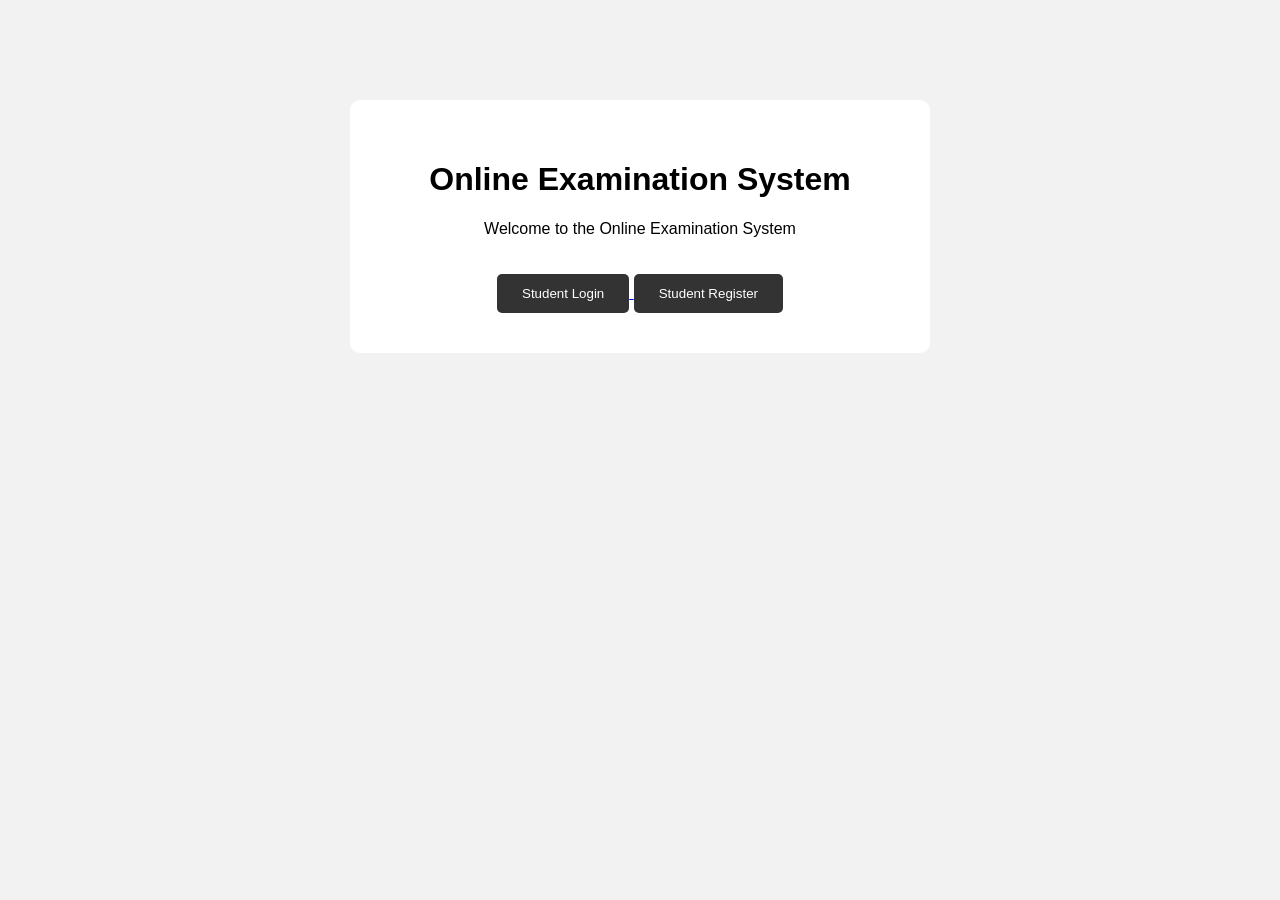
<file: frontend/index.html>
<!DOCTYPE html>
<html lang="en">
<head>
    <meta charset="UTF-8">
    <meta name="viewport" content="width=device-width, initial-scale=1.0">
    <title>Online Examination System</title>
    <link rel="stylesheet" href="css/style.css">
</head>
<body>

    <div class="container">
        <h1>Online Examination System</h1>
        <p>Welcome to the Online Examination System</p>

        <a href="login.html">
            <button>Student Login</button>
        </a>

        <a href="register.html">
            <button>Student Register</button>
        </a>
    </div>

</body>
</html>
</file>
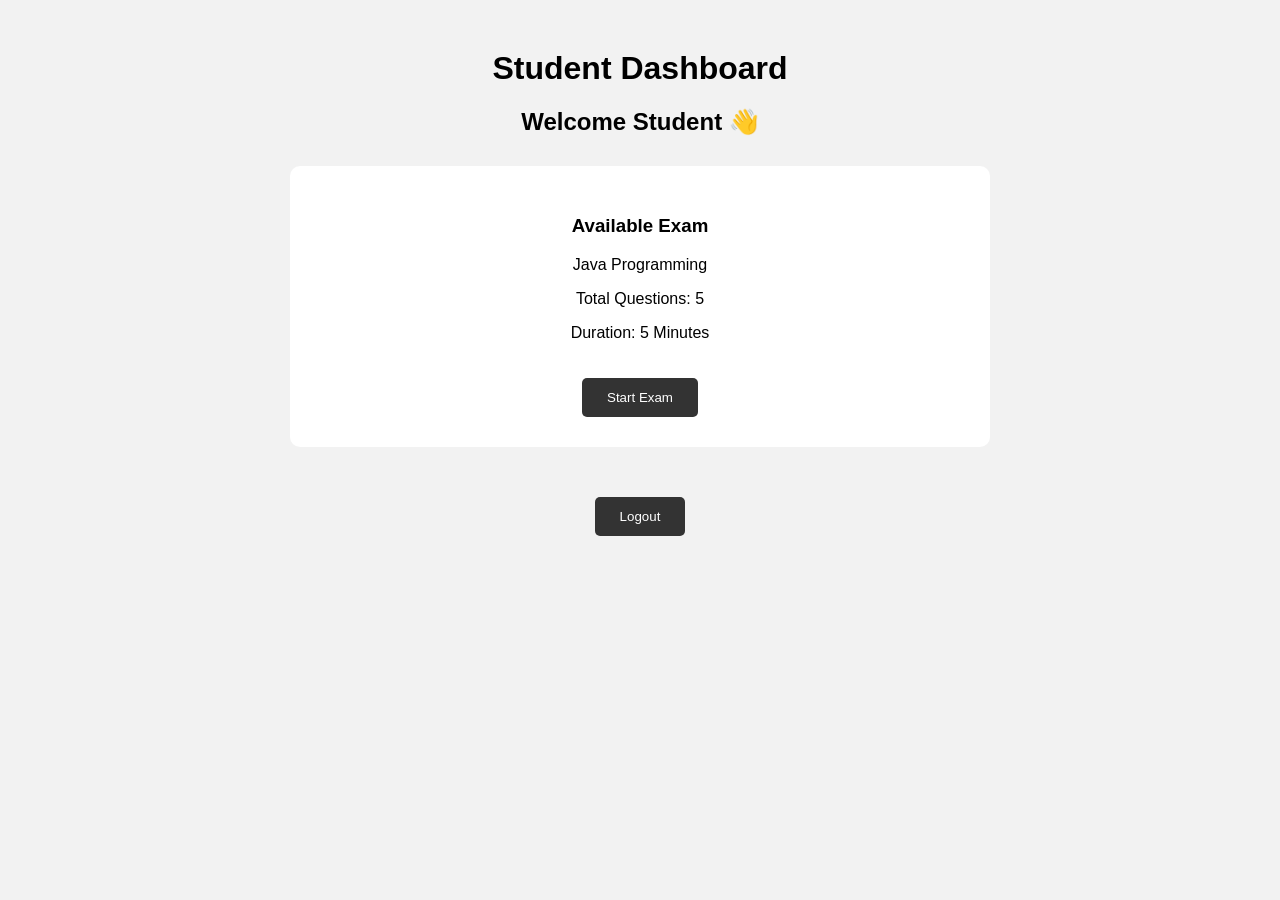
<file: frontend/dashboard.html>
<!DOCTYPE html>
<html lang="en">
<head>
    <meta charset="UTF-8">
    <meta name="viewport" content="width=device-width, initial-scale=1.0">
    <title>Student Dashboard</title>
    <link rel="stylesheet" href="css/style.css">
</head>

<body>

<div class="dashboard">

    <h1>Student Dashboard</h1>

    <h2>Welcome Student 👋</h2>

    <div class="card">

        <h3>Available Exam</h3>

        <p>Java Programming</p>

        <p>Total Questions: 5</p>

        <p>Duration: 5 Minutes</p>

        <a href="exam.html">
            <button>Start Exam</button>
        </a>

    </div>

    <button onclick="logout()">Logout</button>

</div>

<script>

function logout() {

    localStorage.removeItem("loggedIn");

    window.location.href = "login.html";
}

</script>

</body>
</html>
</file>
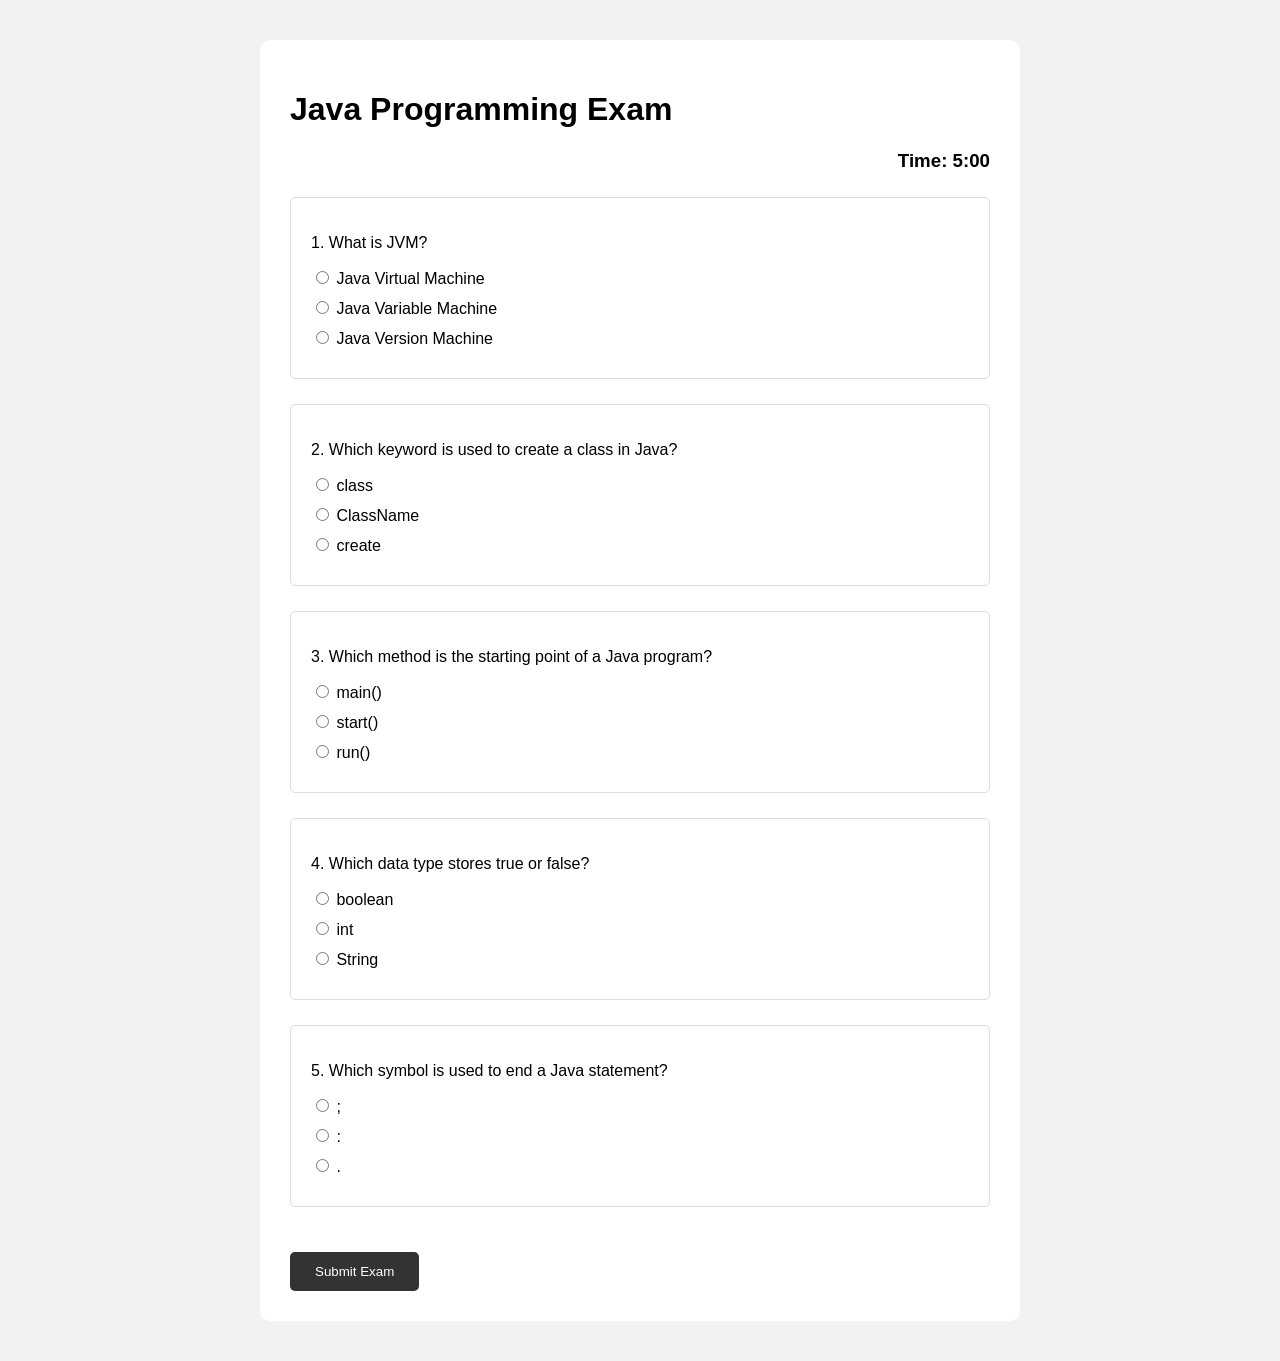
<file: frontend/exam.html>
<!DOCTYPE html>
<html lang="en">

<head>

    <meta charset="UTF-8">

    <meta name="viewport"
          content="width=device-width, initial-scale=1.0">

    <title>Java Examination</title>

    <link rel="stylesheet" href="css/style.css">

</head>

<body>

<div class="exam-container">

    <h1>Java Programming Exam</h1>

    <h3 id="timer">Time: 05:00</h3>

    <form id="examForm">

        <div class="question">

            <p>1. What is JVM?</p>

            <label>
                <input type="radio"
                       name="q1"
                       value="correct">
                Java Virtual Machine
            </label>

            <label>
                <input type="radio"
                       name="q1"
                       value="wrong">
                Java Variable Machine
            </label>

            <label>
                <input type="radio"
                       name="q1"
                       value="wrong">
                Java Version Machine
            </label>

        </div>


        <div class="question">

            <p>2. Which keyword is used to create a class in Java?</p>

            <label>
                <input type="radio"
                       name="q2"
                       value="correct">
                class
            </label>

            <label>
                <input type="radio"
                       name="q2"
                       value="wrong">
                ClassName
            </label>

            <label>
                <input type="radio"
                       name="q2"
                       value="wrong">
                create
            </label>

        </div>


        <div class="question">

            <p>3. Which method is the starting point of a Java program?</p>

            <label>
                <input type="radio"
                       name="q3"
                       value="correct">
                main()
            </label>

            <label>
                <input type="radio"
                       name="q3"
                       value="wrong">
                start()
            </label>

            <label>
                <input type="radio"
                       name="q3"
                       value="wrong">
                run()
            </label>

        </div>


        <div class="question">

            <p>4. Which data type stores true or false?</p>

            <label>
                <input type="radio"
                       name="q4"
                       value="correct">
                boolean
            </label>

            <label>
                <input type="radio"
                       name="q4"
                       value="wrong">
                int
            </label>

            <label>
                <input type="radio"
                       name="q4"
                       value="wrong">
                String
            </label>

        </div>


        <div class="question">

            <p>5. Which symbol is used to end a Java statement?</p>

            <label>
                <input type="radio"
                       name="q5"
                       value="correct">
                ;
            </label>

            <label>
                <input type="radio"
                       name="q5"
                       value="wrong">
                :
            </label>

            <label>
                <input type="radio"
                       name="q5"
                       value="wrong">
                .
            </label>

        </div>

        <button type="submit">Submit Exam</button>

    </form>

</div>

<script src="js/exam.js"></script>

</body>
</html>
</file>
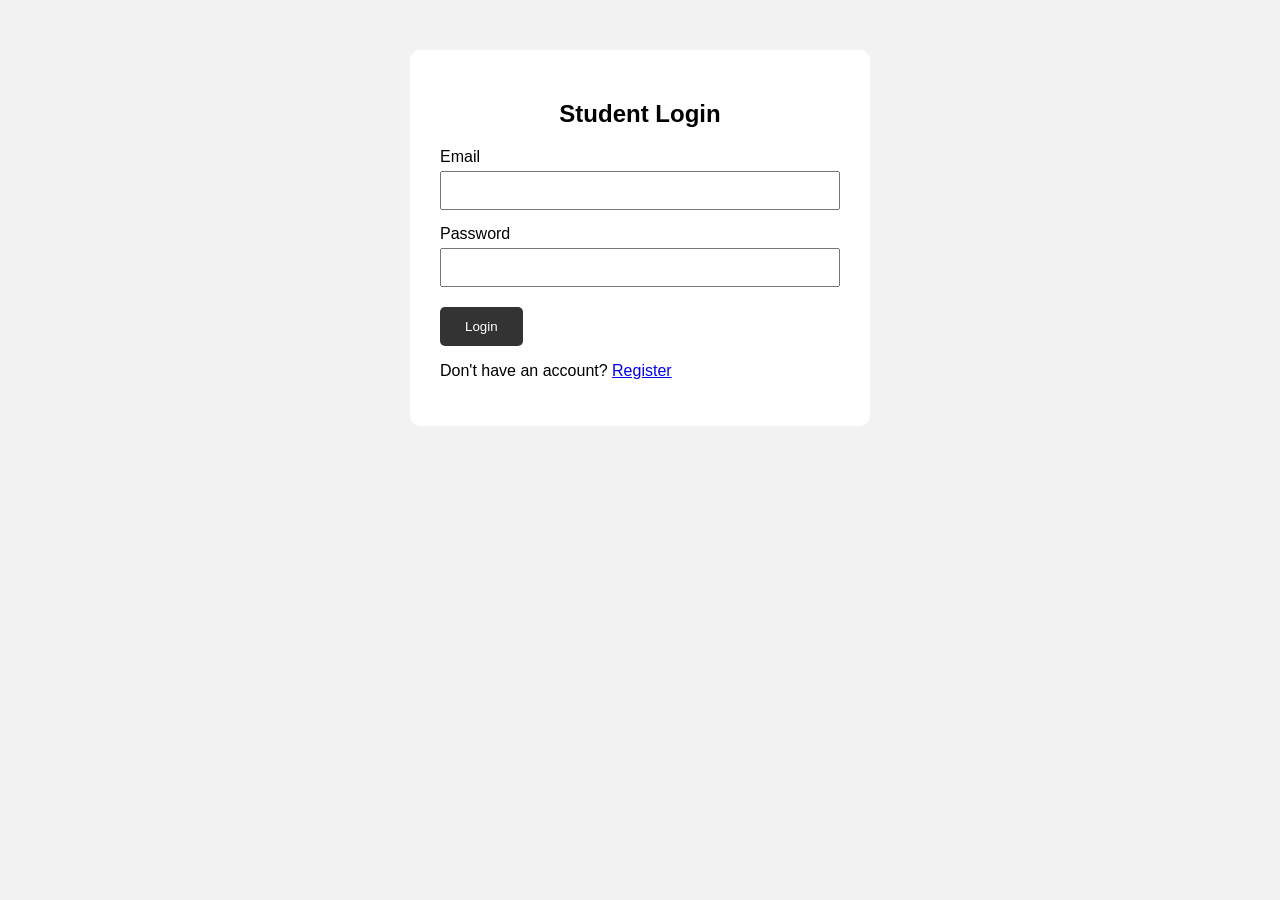
<file: frontend/login.html>
<!DOCTYPE html>
<html lang="en">
<head>
    <meta charset="UTF-8">
    <meta name="viewport" content="width=device-width, initial-scale=1.0">
    <title>Student Login</title>
    <link rel="stylesheet" href="css/style.css">
</head>

<body>

<div class="form-container">

    <h2>Student Login</h2>

    <form id="loginForm">

        <label>Email</label>
        <input type="email" id="email" required>

        <label>Password</label>
        <input type="password" id="password" required>

        <button type="submit">Login</button>

    </form>

    <p id="message"></p>

    <p>
        Don't have an account?
        <a href="register.html">Register</a>
    </p>

</div>

<script src="js/login.js"></script>

</body>
</html>
</file>
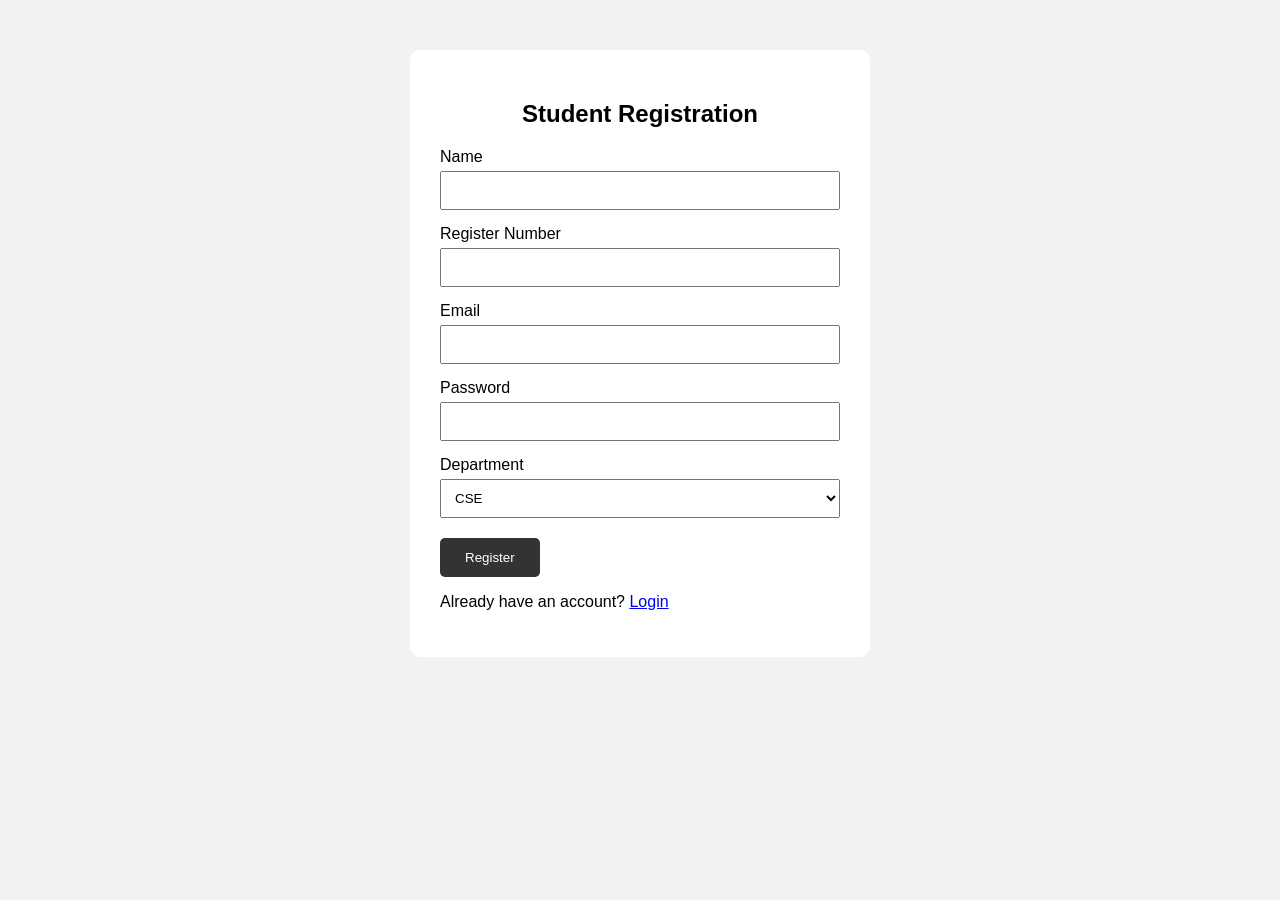
<file: frontend/register.html>
<!DOCTYPE html>
<html lang="en">
<head>
    <meta charset="UTF-8">
    <meta name="viewport" content="width=device-width, initial-scale=1.0">
    <title>Student Registration</title>
    <link rel="stylesheet" href="css/style.css">
</head>

<body>

<div class="form-container">

    <h2>Student Registration</h2>

    <form id="registerForm">

        <label>Name</label>
        <input type="text" id="name" required>

        <label>Register Number</label>
        <input type="text" id="registerNumber" required>

        <label>Email</label>
        <input type="email" id="email" required>

        <label>Password</label>
        <input type="password" id="password" required>

        <label>Department</label>

        <select id="department">
            <option value="CSE">CSE</option>
            <option value="IT">IT</option>
            <option value="ECE">ECE</option>
            <option value="EEE">EEE</option>
            <option value="MECH">MECH</option>
        </select>

        <button type="submit">Register</button>

    </form>

    <p id="message"></p>

    <p>
        Already have an account?
        <a href="login.html">Login</a>
    </p>

</div>

<script>
document.getElementById("registerForm").addEventListener("submit", function(event) {

    event.preventDefault();

    const name = document.getElementById("name").value;
    const registerNumber = document.getElementById("registerNumber").value;
    const email = document.getElementById("email").value;
    const password = document.getElementById("password").value;
    const department = document.getElementById("department").value;

    const student = {
        name: name,
        registerNumber: registerNumber,
        email: email,
        password: password,
        department: department
    };

    localStorage.setItem("student", JSON.stringify(student));

    document.getElementById("message").innerText =
        "Registration successful!";

    setTimeout(function() {
        window.location.href = "login.html";
    }, 1000);

});
</script>

</body>
</html>
</file>
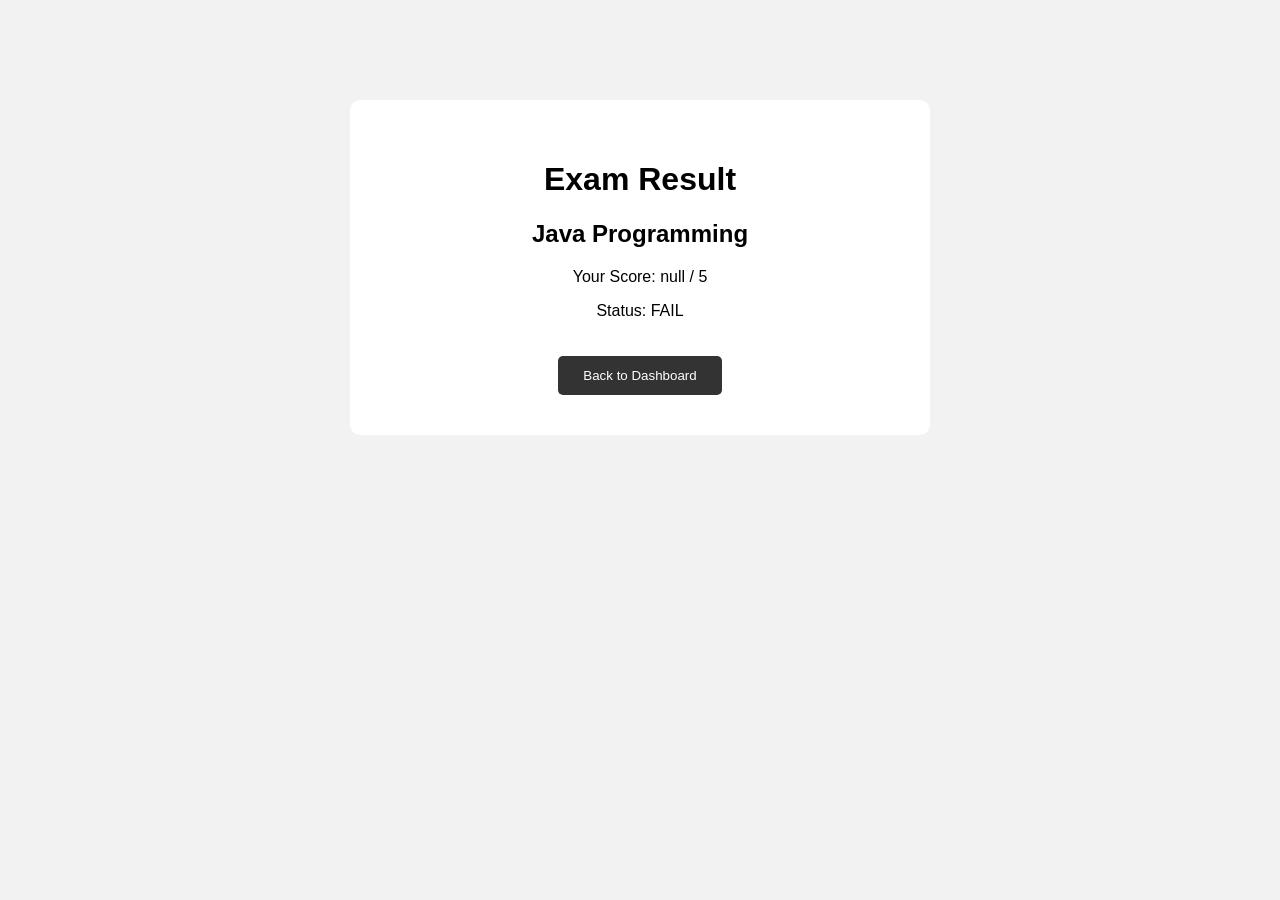
<file: frontend/result.html>
<!DOCTYPE html>
<html lang="en">

<head>

    <meta charset="UTF-8">

    <meta name="viewport"
          content="width=device-width, initial-scale=1.0">

    <title>Exam Result</title>

    <link rel="stylesheet" href="css/style.css">

</head>

<body>

<div class="result-container">

    <h1>Exam Result</h1>

    <h2>Java Programming</h2>

    <p id="score"></p>

    <p id="status"></p>

    <a href="dashboard.html">
        <button>Back to Dashboard</button>
    </a>

</div>

<script src="js/result.js"></script>

</body>

</html>
</file>
<file: frontend/css/style.css>
body {
    font-family: Arial, sans-serif;
    background-color: #f2f2f2;
    margin: 0;
    padding: 0;
}

.container {
    width: 500px;
    margin: 100px auto;
    text-align: center;
    background: white;
    padding: 40px;
    border-radius: 10px;
}

.form-container {
    width: 400px;
    margin: 50px auto;
    background: white;
    padding: 30px;
    border-radius: 10px;
}

.form-container h2 {
    text-align: center;
}

label {
    display: block;
    margin-top: 15px;
    margin-bottom: 5px;
}

input,
select {
    width: 100%;
    padding: 10px;
    box-sizing: border-box;
}

button {
    margin-top: 20px;
    padding: 12px 25px;
    border: none;
    border-radius: 5px;
    cursor: pointer;
    background-color: #333;
    color: white;
}

button:hover {
    opacity: 0.8;
}

.dashboard {
    width: 700px;
    margin: 50px auto;
    text-align: center;
}

.card {
    background: white;
    padding: 30px;
    margin: 30px 0;
    border-radius: 10px;
}

.exam-container {
    width: 700px;
    margin: 40px auto;
    background: white;
    padding: 30px;
    border-radius: 10px;
}

.question {
    margin: 25px 0;
    padding: 20px;
    border: 1px solid #ddd;
    border-radius: 5px;
}

.question label {
    display: block;
    margin: 10px 0;
}

.question input {
    width: auto;
}

#timer {
    text-align: right;
}

.result-container {
    width: 500px;
    margin: 100px auto;
    background: white;
    text-align: center;
    padding: 40px;
    border-radius: 10px;
}
</file>
